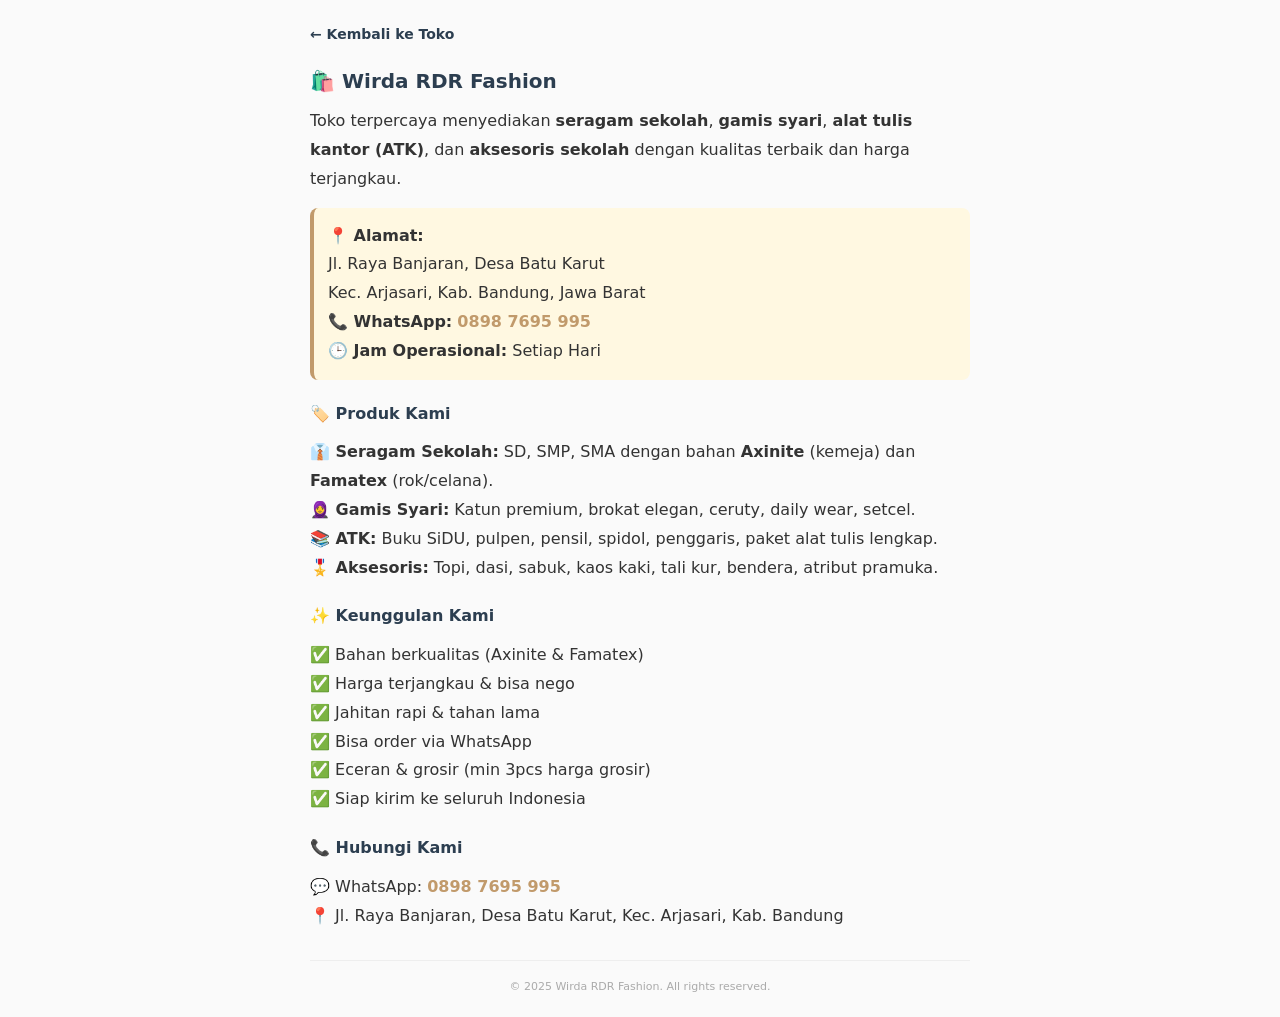
<file: tentang.html>
<!DOCTYPE html>
<html lang="id">
<head>
    <meta charset="UTF-8">
    <meta name="viewport" content="width=device-width, initial-scale=1.0">
    <title>Tentang Kami - Wirda RDR Fashion | Seragam, Gamis & ATK Bandung</title>
    <meta name="description" content="Wirda RDR Fashion - Toko seragam sekolah, gamis syari, alat tulis lengkap di Jl. Raya Banjaran, Desa Batu Karut, Kec. Arjasari, Kab. Bandung. Order WA 0815-1191-1381.">
    <meta name="keywords" content="tentang Wirda RDR Fashion, toko seragam Bandung, gamis Arjasari, ATK Banjaran, seragam Axinite, celana Famatex">
    <meta name="robots" content="index, follow">
    <meta name="author" content="Wirda RDR Fashion">
    <meta property="og:title" content="Tentang Wirda RDR Fashion">
    <meta property="og:description" content="Toko seragam, gamis, ATK di Bandung.">
    <meta name="theme-color" content="#2C3E50">
    <link rel="icon" href="img/favicon.jpg">
    <style>
        *{margin:0;padding:0;box-sizing:border-box}
        body{font-family:system-ui,sans-serif;background:#FAFAFA;padding:20px;color:#333;line-height:1.8;max-width:700px;margin:auto}
        h1{color:#2C3E50;font-size:20px;margin-bottom:8px}
        h2{color:#2C3E50;margin:20px 0 10px;font-size:16px}
        .highlight{background:#FFF8E1;border-left:4px solid #C19A6B;padding:14px;border-radius:8px;margin:14px 0}
        a{color:#C19A6B;font-weight:bold;text-decoration:none}
        .back{display:inline-block;margin-bottom:16px;color:#2C3E50;font-weight:bold;font-size:14px}
        .footer{margin-top:30px;padding-top:16px;border-top:1px solid #eee;font-size:11px;color:#aaa;text-align:center}
    </style>
</head>
<body>
    <a href="index.html" class="back">← Kembali ke Toko</a>
    
    <h1>🛍️ Wirda RDR Fashion</h1>
    <p>Toko terpercaya menyediakan <b>seragam sekolah</b>, <b>gamis syari</b>, <b>alat tulis kantor (ATK)</b>, dan <b>aksesoris sekolah</b> dengan kualitas terbaik dan harga terjangkau.</p>
    
    <div class="highlight">
        <b>📍 Alamat:</b><br>
        Jl. Raya Banjaran, Desa Batu Karut<br>
        Kec. Arjasari, Kab. Bandung, Jawa Barat<br>
        <b>📞 WhatsApp:</b> <a href="https://wa.me/62898 7695 995">0898 7695 995</a><br>
        <b>🕒 Jam Operasional:</b> Setiap Hari
    </div>
    
    <h2>🏷️ Produk Kami</h2>
    <p><b>👔 Seragam Sekolah:</b> SD, SMP, SMA dengan bahan <b>Axinite</b> (kemeja) dan <b>Famatex</b> (rok/celana).</p>
    <p><b>🧕 Gamis Syari:</b> Katun premium, brokat elegan, ceruty, daily wear, setcel.</p>
    <p><b>📚 ATK:</b> Buku SiDU, pulpen, pensil, spidol, penggaris, paket alat tulis lengkap.</p>
    <p><b>🎖️ Aksesoris:</b> Topi, dasi, sabuk, kaos kaki, tali kur, bendera, atribut pramuka.</p>
    
    <h2>✨ Keunggulan Kami</h2>
    <p>✅ Bahan berkualitas (Axinite & Famatex)</p>
    <p>✅ Harga terjangkau & bisa nego</p>
    <p>✅ Jahitan rapi & tahan lama</p>
    <p>✅ Bisa order via WhatsApp</p>
    <p>✅ Eceran & grosir (min 3pcs harga grosir)</p>
    <p>✅ Siap kirim ke seluruh Indonesia</p>
    
    <h2>📞 Hubungi Kami</h2>
    <p>💬 WhatsApp: <a href="https://wa.me/62898 7695 995">0898 7695 995</a></p>
    <p>📍 Jl. Raya Banjaran, Desa Batu Karut, Kec. Arjasari, Kab. Bandung</p>
    
    <div class="footer">© 2025 Wirda RDR Fashion. All rights reserved.</div>
</body>
</html>
</file>
